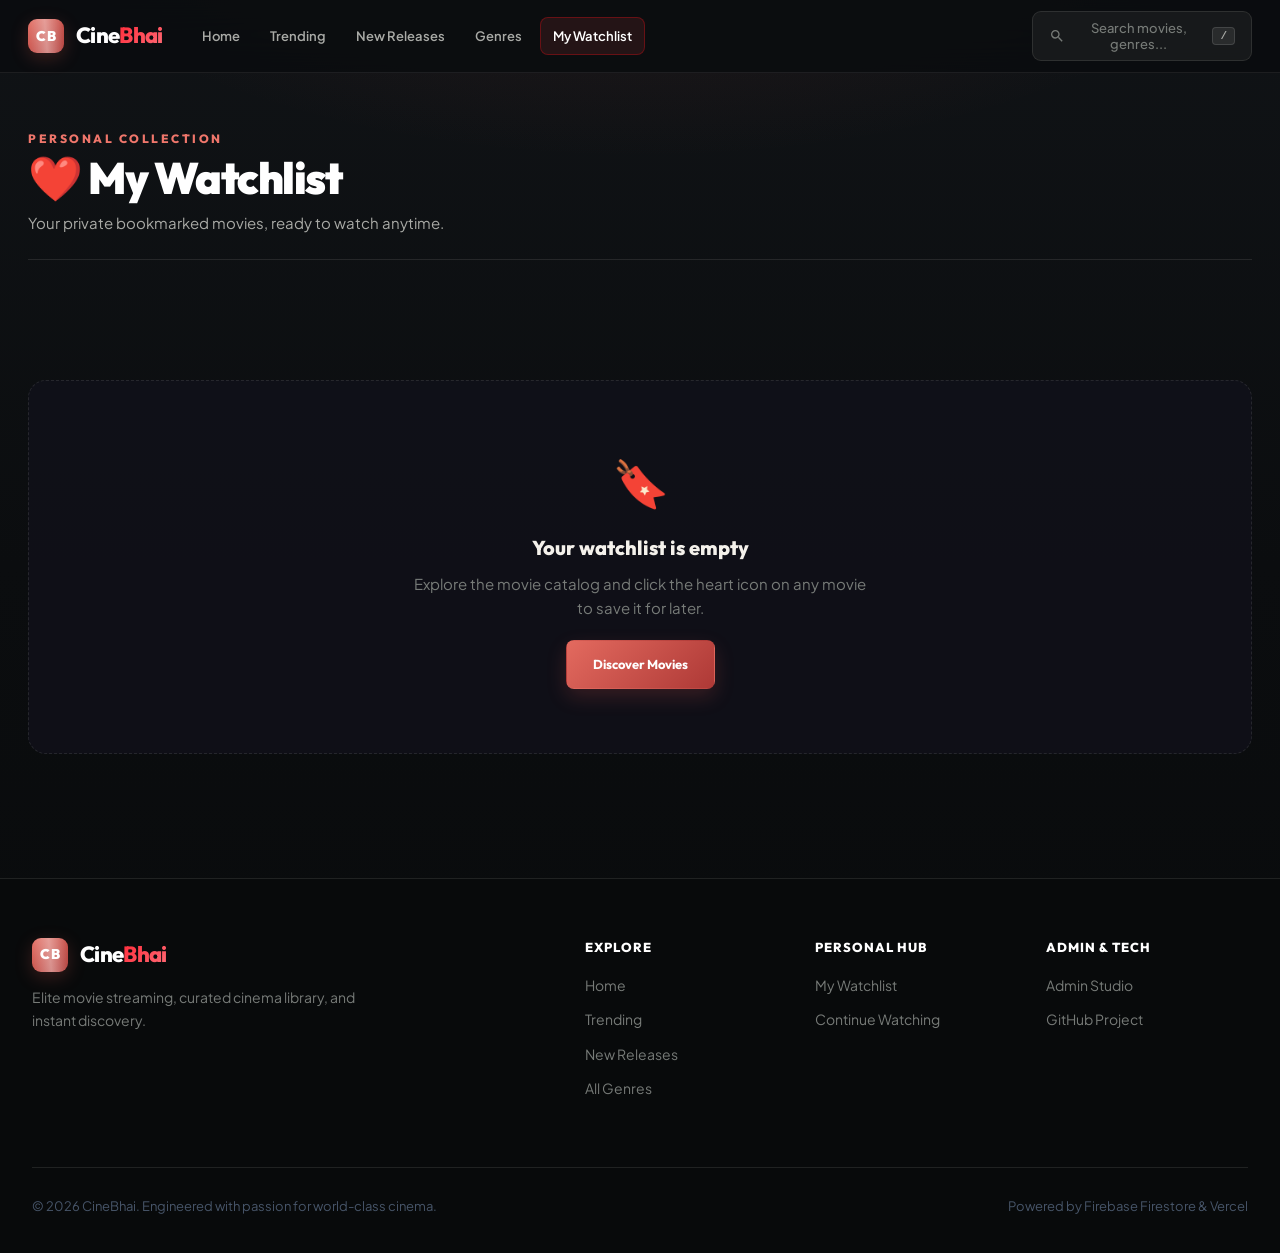
<file: watchlist.html>
<!doctype html>
<html lang="en">
<head>
  <meta charset="utf-8">
  <meta name="viewport" content="width=device-width, initial-scale=1">
  <title>My Watchlist — CineBhai</title>
  <meta name="description" content="Your personal saved movies on CineBhai.">
  <meta name="theme-color" content="#08080c">
  <link rel="stylesheet" href="styles.css">
</head>
<body>
  <header class="site-header"></header>

  <main class="page">
    <section class="page-intro">
      <div class="page-intro-header">
        <div>
          <p class="kicker">PERSONAL COLLECTION</p>
          <h1>❤️ My Watchlist</h1>
          <p class="muted">Your private bookmarked movies, ready to watch anytime.</p>
        </div>
        <div>
          <button class="button ghost danger" id="clearWatchlistBtn" style="display: none;">
            Clear Watchlist
          </button>
        </div>
      </div>
    </section>

    <section class="catalog-section">
      <div id="watchlistGrid" class="movie-grid"></div>
      
      <div id="watchlistEmpty" class="empty-state">
        <div class="empty-icon">🔖</div>
        <h3>Your watchlist is empty</h3>
        <p>Explore the movie catalog and click the heart icon on any movie to save it for later.</p>
        <a class="button primary" href="index.html">Discover Movies</a>
      </div>
    </section>
  </main>

  <footer class="site-footer"></footer>

  <script type="module" src="watchlist.js"></script>
</body>
</html>
</file>
<file: styles.css>
/* ==========================================================================
   CINEBHAI — GOATED CINEMA DESIGN SYSTEM 3.0
   Netflix × Apple TV+ Tier Aesthetics: Glassmorphism, Ambient Ambilight Glow,
   3D Tilt Cards, Raycast Search Modal, and Native Mobile App Bottom Bar.
   ========================================================================== */

@import url('https://fonts.googleapis.com/css2?family=Outfit:wght@300;400;500;600;700;800;900&family=Plus+Jakarta+Sans:wght@400;500;600;700&display=swap');

:root {
  /* Ultra-Deep OLED Palette */
  --bg-base: #050508;
  --bg-deep: #08080f;
  --bg-surface: rgba(18, 18, 28, 0.7);
  --bg-surface-elevated: rgba(26, 26, 40, 0.85);
  --bg-card: #0d0d15;
  --bg-card-hover: #141422;
  
  /* Electric Crimson & Ruby Gradients */
  --crimson: #e50914;
  --crimson-light: #ff2a38;
  --crimson-gradient: linear-gradient(135deg, #ff0f2b 0%, #b3000b 100%);
  --crimson-glow: rgba(229, 9, 20, 0.45);
  --crimson-glow-heavy: rgba(255, 15, 43, 0.65);
  --crimson-subtle: rgba(229, 9, 20, 0.12);

  /* Cinema Accents */
  --accent-gold: #fbbf24;
  --gold-glow: rgba(251, 191, 36, 0.35);
  --accent-emerald: #10b981;
  --accent-cyan: #06b6d4;
  --accent-purple: #8b5cf6;

  /* Typography Colors */
  --text-main: #f8fafc;
  --text-secondary: #94a3b8;
  --text-muted: #64748b;
  --text-dim: #475569;

  /* Glassmorphism & Borders */
  --border-glass: rgba(255, 255, 255, 0.08);
  --border-glass-hover: rgba(255, 255, 255, 0.22);
  --border-crimson: rgba(229, 9, 20, 0.35);
  --glass-blur: blur(24px);

  /* Radius & Curves */
  --radius-xs: 4px;
  --radius-sm: 8px;
  --radius-md: 14px;
  --radius-lg: 22px;
  --radius-xl: 32px;
  --radius-pill: 9999px;

  /* Premium Shadows */
  --shadow-sm: 0 4px 12px rgba(0, 0, 0, 0.5);
  --shadow-md: 0 12px 32px rgba(0, 0, 0, 0.7);
  --shadow-lg: 0 24px 60px rgba(0, 0, 0, 0.85);
  --shadow-glow: 0 0 40px var(--crimson-glow);

  /* Fonts */
  --font-display: 'Outfit', sans-serif;
  --font-sans: 'Plus Jakarta Sans', system-ui, sans-serif;
  
  --transition-fast: all 0.2s cubic-bezier(0.16, 1, 0.3, 1);
  --transition-smooth: all 0.35s cubic-bezier(0.16, 1, 0.3, 1);
  --transition-spring: all 0.5s cubic-bezier(0.34, 1.56, 0.64, 1);
}

/* Detail page information panels */
.detail-facts { display: grid; grid-template-columns: repeat(3, minmax(0, 1fr)); gap: 10px; margin: 28px 0 22px; }
.detail-fact { padding: 14px 16px; background: rgba(244, 241, 235, .045); border: 1px solid var(--border-glass); border-radius: 8px; }
.detail-fact span { display: block; color: var(--text-muted); font-size: 10px; font-weight: 700; letter-spacing: .12em; text-transform: uppercase; margin-bottom: 5px; }
.detail-fact strong { display: block; color: var(--text-main); font-size: 13px; font-weight: 600; }
.detail-cast { border-top: 1px solid var(--border-glass); padding-top: 18px; margin-top: 20px; }
.detail-cast h3 { color: var(--text-main); font-family: var(--font-display); font-size: 15px; margin-bottom: 6px; }
.detail-cast p { color: var(--text-secondary); font-size: 13px; line-height: 1.7; }
.detail-trailer { margin-top: 20px; }
  .detail-media-section { position: relative; z-index: 2; width: 100%; padding-top: 22px; }
  .detail-player-section { position: relative; z-index: 3; margin: 0 0 34px; }
  .detail-player-heading { display: flex; align-items: end; justify-content: space-between; gap: 16px; margin-bottom: 14px; border-left: 3px solid var(--crimson); padding-left: 14px; }
  .detail-player-heading h2, .detail-data-heading h2 { font-family: var(--font-display); font-size: 22px; }
  .detail-player-box { background: #050505; border: 1px solid var(--border-glass-hover); border-radius: var(--radius-md); overflow: hidden; aspect-ratio: 16 / 9; max-width: 820px; }
  .detail-player-box iframe, .detail-player-box video { width: 100%; height: 100%; border: 0; display: block; }
  .detail-data-section { position: relative; z-index: 2; padding: 18px 0 8px; }
  .detail-data-heading { border-left: 3px solid var(--crimson); padding-left: 14px; margin-bottom: 16px; }
  .detail-data-grid { display: grid; grid-template-columns: repeat(3, minmax(0, 1fr)); gap: 10px; }
  .detail-list-panel { border-top: 1px solid var(--border-glass); padding-top: 18px; margin-top: 20px; }
  .detail-list-panel h3 { font-family: var(--font-display); font-size: 16px; margin-bottom: 8px; }
  .detail-list-panel p { color: var(--text-secondary); line-height: 1.7; font-size: 13px; }
  .episode-list { display: grid; gap: 10px; }
  .episode-item { display: flex; gap: 14px; align-items: center; padding: 12px; border: 1px solid var(--border-glass); border-radius: 8px; background: rgba(244,241,235,.04); }
  .episode-item strong { color: var(--text-main); }
  @media (max-width: 720px) { .detail-data-grid { grid-template-columns: 1fr 1fr; } }
  @media (max-width: 480px) { .detail-data-grid { grid-template-columns: 1fr; } }

/* Detail page: player-first composition and predictable responsive flow */
.detail-container { align-items: start; }
.detail-poster-box { display: flex; flex-direction: column; gap: 16px; align-items: stretch; }
.detail-inline-player { order: -1; width: 100%; aspect-ratio: 16 / 9; overflow: hidden; border: 1px solid var(--border-glass-hover); border-radius: var(--radius-md); background: #000; }
.detail-inline-player iframe, .detail-inline-player video { display: block; width: 100%; height: 100%; border: 0; }
.detail-poster-box > img { width: 100%; display: block; border-radius: var(--radius-md); }
.detail-player-section { max-width: 1080px; }
.detail-data-grid { margin-bottom: 16px; }
.episode-item span { flex: 1; color: var(--text-secondary); }

/* The detail/admin experience is intentionally still: no distracting motion. */
*, *::before, *::after { animation: none !important; transition: none !important; scroll-behavior: auto !important; }

@media (max-width: 720px) {
  .detail-facts, .detail-data-grid { grid-template-columns: 1fr 1fr; }
  .episode-item { align-items: flex-start; flex-wrap: wrap; }
  .episode-item span { flex-basis: calc(100% - 120px); }
}
@media (max-width: 480px) {
  .detail-facts, .detail-data-grid { grid-template-columns: 1fr; }
  .detail-player-heading, .detail-section-heading { align-items: flex-start; flex-direction: column; }
}
.detail-section-heading { display: flex; align-items: end; justify-content: space-between; gap: 16px; margin-bottom: 18px; border-left: 3px solid var(--crimson); padding-left: 14px; }
.detail-section-heading h2 { font-family: var(--font-display); font-size: 22px; letter-spacing: -.4px; }
.screenshot-grid { display: grid; grid-template-columns: repeat(3, minmax(0, 1fr)); gap: 14px; }
.screenshot-grid figure { aspect-ratio: 16 / 9; overflow: hidden; border-radius: 8px; border: 1px solid var(--border-glass); background: var(--bg-card); }
.screenshot-grid img { width: 100%; height: 100%; display: block; object-fit: cover; }

/* Final layout guardrails: preserve hierarchy without motion or fragile offsets. */
.detail-container,
.detail-player-section,
.detail-data-section,
.detail-media-section,
#relatedSection {
  width: min(100% - 40px, 1180px);
  margin-left: auto;
  margin-right: auto;
}

.detail-container {
  display: grid;
  grid-template-columns: minmax(240px, 310px) minmax(0, 1fr);
  gap: clamp(24px, 4vw, 56px);
  padding-top: 42px;
  padding-bottom: 34px;
}

.detail-info { min-width: 0; }
.detail-title { max-width: 760px; text-wrap: balance; }
.detail-synopsis { max-width: 760px; }
.detail-player-box { width: 100%; }
.detail-player-section,
.detail-data-section,
.detail-media-section { margin-top: 28px; }

.detail-poster-box > img { aspect-ratio: 2 / 3; object-fit: cover; }
.detail-inline-player { order: -1; }

@media (max-width: 760px) {
  .detail-container { grid-template-columns: 1fr; padding-top: 24px; }
  .detail-poster-box { max-width: 360px; }
  .detail-facts, .detail-data-grid { grid-template-columns: repeat(2, minmax(0, 1fr)); }
}

@media (max-width: 520px) {
  .detail-container,
  .detail-player-section,
  .detail-data-section,
  .detail-media-section,
  #relatedSection { width: min(100% - 28px, 1180px); }
  .detail-facts, .detail-data-grid, .screenshot-grid { grid-template-columns: 1fr; }
  .detail-actions-row { flex-wrap: wrap; }
  .detail-actions-row .button { flex: 1 1 100%; justify-content: center; }
}

*, *::before, *::after {
  box-sizing: border-box;
  margin: 0;
  padding: 0;
}

html {
  scroll-behavior: smooth;
  color-scheme: dark;
}

body {
  background-color: var(--bg-base);
  background-image: 
    radial-gradient(ellipse 80% 50% at 50% -20%, rgba(229, 9, 20, 0.15) 0%, transparent 60%),
    radial-gradient(circle at 10% 40%, rgba(99, 102, 241, 0.05) 0%, transparent 40%),
    radial-gradient(circle at 90% 80%, rgba(236, 72, 153, 0.04) 0%, transparent 50%),
    linear-gradient(180deg, rgba(8, 8, 15, 0.9) 0%, var(--bg-base) 100%);
  background-attachment: fixed;
  color: var(--text-main);
  font-family: var(--font-sans);
  font-size: 15px;
  line-height: 1.6;
  min-height: 100vh;
  display: flex;
  flex-direction: column;
  overflow-x: hidden;
  -webkit-font-smoothing: antialiased;
}

/* Custom Cinema Scrollbar */
::-webkit-scrollbar {
  width: 8px;
  height: 8px;
}
::-webkit-scrollbar-track {
  background: var(--bg-base);
}
::-webkit-scrollbar-thumb {
  background: #1e1e2d;
  border-radius: var(--radius-pill);
}
::-webkit-scrollbar-thumb:hover {
  background: var(--crimson);
}

a {
  color: inherit;
  text-decoration: none;
  transition: var(--transition-fast);
}

button, input, select, textarea {
  font-family: inherit;
  font-size: inherit;
  color: inherit;
}

/* ==========================================================================
   Header & Glass Navbar
   ========================================================================== */

.site-header {
  position: sticky;
  top: 0;
  z-index: 1000;
  background: rgba(6, 6, 10, 0.75);
  backdrop-filter: var(--glass-blur);
  -webkit-backdrop-filter: var(--glass-blur);
  border-bottom: 1px solid var(--border-glass);
  transition: var(--transition-smooth);
}

.header-inner {
  max-width: 1440px;
  margin: 0 auto;
  padding: 0 32px;
  height: 76px;
  display: flex;
  align-items: center;
  gap: 36px;
}

/* Goated Brand Logo with Ruby Core */
.brand {
  display: flex;
  align-items: center;
  gap: 12px;
  font-family: var(--font-display);
  font-weight: 800;
  font-size: 24px;
  letter-spacing: -0.5px;
  white-space: nowrap;
  position: relative;
}

.brand-badge {
  background: var(--crimson-gradient);
  color: #fff;
  width: 40px;
  height: 38px;
  display: grid;
  place-items: center;
  border-radius: var(--radius-sm);
  font-size: 14px;
  font-weight: 900;
  letter-spacing: 0.5px;
  box-shadow: 0 4px 20px var(--crimson-glow-heavy);
  position: relative;
  overflow: hidden;
}

.brand-badge::after {
  content: '';
  position: absolute;
  top: -50%;
  left: -50%;
  width: 200%;
  height: 200%;
  background: linear-gradient(
    60deg,
    transparent 30%,
    rgba(255, 255, 255, 0.4) 50%,
    transparent 70%
  );
  transform: rotate(25deg);
  animation: shineLogo 4s infinite;
}

@keyframes shineLogo {
  0% { transform: translateX(-150%) rotate(25deg); }
  35%, 100% { transform: translateX(150%) rotate(25deg); }
}

.brand-text {
  color: #fff;
  text-shadow: 0 2px 10px rgba(0, 0, 0, 0.5);
}

.brand-accent {
  background: linear-gradient(135deg, #ff2a38 0%, #ff6b76 100%);
  -webkit-background-clip: text;
  -webkit-text-fill-color: transparent;
}

/* Nav Menu */
.nav-menu {
  display: flex;
  align-items: center;
  gap: 6px;
}

.nav-menu a {
  color: var(--text-secondary);
  font-size: 14px;
  font-weight: 600;
  padding: 8px 16px;
  border-radius: var(--radius-pill);
  transition: var(--transition-fast);
  display: flex;
  align-items: center;
  gap: 8px;
  position: relative;
}

.nav-menu a:hover {
  color: #fff;
  background: rgba(255, 255, 255, 0.06);
}

.nav-menu a.active {
  color: #fff;
  background: var(--crimson-subtle);
  border: 1px solid rgba(229, 9, 20, 0.35);
  box-shadow: 0 0 20px rgba(229, 9, 20, 0.2);
}

.watchlist-pill-count {
  background: var(--crimson);
  color: #fff;
  font-size: 11px;
  font-weight: 800;
  padding: 1px 7px;
  border-radius: var(--radius-pill);
  box-shadow: 0 2px 8px var(--crimson-glow);
}

/* Spotlight Header Search Pill */
.header-actions {
  margin-left: auto;
  display: flex;
  align-items: center;
  gap: 16px;
}

.header-search-trigger {
  display: flex;
  align-items: center;
  gap: 10px;
  background: rgba(255, 255, 255, 0.04);
  border: 1px solid var(--border-glass);
  padding: 8px 16px;
  border-radius: var(--radius-pill);
  color: var(--text-muted);
  cursor: pointer;
  transition: var(--transition-fast);
  width: 260px;
}

.header-search-trigger:hover {
  background: rgba(255, 255, 255, 0.08);
  border-color: var(--border-glass-hover);
  color: var(--text-main);
  box-shadow: 0 4px 20px rgba(0, 0, 0, 0.4);
}

.header-search-trigger svg {
  color: var(--text-muted);
  flex-shrink: 0;
}

.header-search-trigger span {
  font-size: 13px;
  font-weight: 500;
  flex: 1;
}

.kbd-shortcut {
  background: rgba(255, 255, 255, 0.08);
  border: 1px solid rgba(255, 255, 255, 0.12);
  color: var(--text-secondary);
  font-size: 11px;
  font-weight: 700;
  padding: 2px 7px;
  border-radius: 4px;
}

/* Mobile Hamburger */
.mobile-menu-btn {
  display: none;
  background: none;
  border: none;
  cursor: pointer;
  padding: 8px;
  flex-direction: column;
  gap: 5px;
}
.mobile-menu-btn span {
  display: block;
  width: 22px;
  height: 2px;
  background: #fff;
  border-radius: 2px;
  transition: var(--transition-fast);
}

/* ==========================================================================
   Page Containers
   ========================================================================== */

.page {
  flex: 1;
  max-width: 1440px;
  width: 100%;
  margin: 0 auto;
  padding: 0 32px 100px;
}

.page-intro {
  padding: 56px 0 28px;
}

.page-intro-header {
  display: flex;
  justify-content: space-between;
  align-items: flex-end;
  flex-wrap: wrap;
  gap: 20px;
  border-bottom: 1px solid var(--border-glass);
  padding-bottom: 24px;
}

.page-intro h1 {
  font-family: var(--font-display);
  font-size: 44px;
  font-weight: 900;
  letter-spacing: -1.5px;
  line-height: 1.1;
  margin: 6px 0 8px;
  color: #fff;
}

.kicker {
  font-family: var(--font-display);
  font-size: 12px;
  font-weight: 800;
  letter-spacing: 2.5px;
  color: var(--crimson-light);
  text-transform: uppercase;
}

.muted {
  color: var(--text-secondary);
  font-size: 15px;
}

/* ==========================================================================
   Goated Hero Spotlight Billboard
   ========================================================================== */

.hero-spotlight {
  position: relative;
  min-height: 540px;
  border-radius: var(--radius-lg);
  overflow: hidden;
  margin: 28px 0 52px;
  display: flex;
  align-items: flex-end;
  background-size: cover;
  background-position: center 20%;
  box-shadow: var(--shadow-lg);
  border: 1px solid var(--border-glass);
  transition: background-image 0.6s ease-in-out;
}

/* Multi-layer cinema vignette */
.hero-overlay {
  position: absolute;
  inset: 0;
  background: 
    linear-gradient(to top, var(--bg-base) 8%, rgba(5, 5, 8, 0.85) 45%, rgba(5, 5, 8, 0.25) 100%),
    linear-gradient(to right, var(--bg-base) 20%, rgba(5, 5, 8, 0.75) 60%, transparent 100%),
    radial-gradient(circle at 80% 30%, rgba(229, 9, 20, 0.2) 0%, transparent 50%);
}

.hero-content {
  position: relative;
  z-index: 2;
  max-width: 720px;
  padding: 56px 48px;
}

.hero-badge-wrap {
  display: flex;
  align-items: center;
  gap: 12px;
  margin-bottom: 16px;
  flex-wrap: wrap;
}

.hero-badge {
  background: var(--crimson-gradient);
  color: #fff;
  font-family: var(--font-display);
  font-size: 11px;
  font-weight: 800;
  letter-spacing: 1.5px;
  padding: 5px 12px;
  border-radius: var(--radius-sm);
  text-transform: uppercase;
  box-shadow: 0 4px 16px var(--crimson-glow-heavy);
}

.hero-quality-pill {
  background: rgba(255, 255, 255, 0.08);
  border: 1px solid rgba(255, 255, 255, 0.15);
  color: #fff;
  font-size: 11px;
  font-weight: 800;
  padding: 3px 8px;
  border-radius: 4px;
  letter-spacing: 0.5px;
}

.hero-rating {
  background: rgba(0, 0, 0, 0.6);
  border: 1px solid rgba(251, 191, 36, 0.4);
  color: var(--accent-gold);
  font-weight: 800;
  font-size: 13px;
  padding: 4px 10px;
  border-radius: var(--radius-sm);
  backdrop-filter: blur(8px);
  display: inline-flex;
  align-items: center;
  gap: 4px;
}

.hero-title {
  font-family: var(--font-display);
  font-size: 56px;
  font-weight: 900;
  letter-spacing: -2px;
  line-height: 1.05;
  margin-bottom: 14px;
  color: #fff;
  text-shadow: 0 4px 20px rgba(0,0,0,0.8);
}

.hero-meta {
  display: flex;
  align-items: center;
  gap: 12px;
  color: var(--text-secondary);
  font-size: 15px;
  font-weight: 500;
  margin-bottom: 18px;
}

.hero-synopsis {
  color: #cbd5e1;
  font-size: 16px;
  line-height: 1.7;
  margin-bottom: 28px;
  display: -webkit-box;
  -webkit-line-clamp: 3;
  -webkit-box-orient: vertical;
  overflow: hidden;
  text-shadow: 0 2px 8px rgba(0,0,0,0.6);
}

.hero-actions {
  display: flex;
  align-items: center;
  gap: 16px;
  flex-wrap: wrap;
}

/* ==========================================================================
   Goated Buttons with Neon Pulse
   ========================================================================== */

.button {
  display: inline-flex;
  align-items: center;
  justify-content: center;
  gap: 10px;
  padding: 13px 26px;
  border-radius: var(--radius-sm);
  font-family: var(--font-display);
  font-weight: 700;
  font-size: 15px;
  cursor: pointer;
  transition: var(--transition-smooth);
  border: 1px solid transparent;
  white-space: nowrap;
  position: relative;
  overflow: hidden;
}

.button.primary {
  background: var(--crimson-gradient);
  color: #fff;
  box-shadow: 0 8px 24px var(--crimson-glow);
}

.button.primary:hover {
  transform: translateY(-3px) scale(1.02);
  box-shadow: 0 14px 34px var(--crimson-glow-heavy);
}

.button.primary:active {
  transform: translateY(0);
}

.button.secondary {
  background: rgba(255, 255, 255, 0.08);
  color: #fff;
  border: 1px solid var(--border-glass-hover);
  backdrop-filter: blur(12px);
}

.button.secondary:hover {
  background: rgba(255, 255, 255, 0.16);
  border-color: rgba(255, 255, 255, 0.35);
  transform: translateY(-2px);
}

.button.ghost {
  background: transparent;
  color: var(--text-secondary);
  border: 1px solid var(--border-glass);
}

.button.ghost:hover {
  color: #fff;
  border-color: var(--text-secondary);
}

.button.danger {
  background: rgba(239, 68, 68, 0.15);
  color: #ef4444;
  border-color: rgba(239, 68, 68, 0.3);
}

.button.danger:hover {
  background: #ef4444;
  color: #fff;
}

/* ==========================================================================
   Movie Cards with 3D Tilt & Glassmorphic Badges
   ========================================================================== */

.catalog-section {
  margin-top: 56px;
}

.section-head {
  display: flex;
  align-items: center;
  justify-content: space-between;
  margin-bottom: 24px;
  border-left: 4px solid var(--crimson);
  padding-left: 16px;
}

.section-head h2 {
  font-family: var(--font-display);
  font-size: 24px;
  font-weight: 800;
  letter-spacing: -0.5px;
  color: #fff;
}

.section-link {
  color: var(--text-muted);
  font-size: 14px;
  font-weight: 600;
  display: flex;
  align-items: center;
  gap: 6px;
  transition: var(--transition-fast);
}

.section-link:hover {
  color: var(--crimson-light);
  transform: translateX(3px);
}

/* Responsive Grid */
.movie-grid {
  display: grid;
  grid-template-columns: repeat(auto-fill, minmax(210px, 1fr));
  gap: 24px;
}

/* The Goated Movie Card */
.movie-card {
  position: relative;
  border-radius: var(--radius-md);
  background: var(--bg-card);
  border: 1px solid var(--border-glass);
  overflow: hidden;
  transition: var(--transition-smooth);
  display: flex;
  flex-direction: column;
  transform-style: preserve-3d;
}

.movie-card:hover {
  transform: translateY(-8px) scale(1.02);
  border-color: var(--border-glass-hover);
  box-shadow: 0 20px 40px rgba(0, 0, 0, 0.8), 0 0 25px rgba(229, 9, 20, 0.2);
  background: var(--bg-card-hover);
}

.poster-container {
  position: relative;
  aspect-ratio: 2 / 3;
  overflow: hidden;
  background: #11111a;
}

.poster-wrapper {
  width: 100%;
  height: 100%;
  position: relative;
}

.poster-wrapper img {
  width: 100%;
  height: 100%;
  object-fit: cover;
  transition: transform 0.5s cubic-bezier(0.16, 1, 0.3, 1);
}

.movie-card:hover .poster-wrapper img {
  transform: scale(1.08);
}

/* Hover Quick Overlay with Glowing Play */
.poster-overlay {
  position: absolute;
  inset: 0;
  background: linear-gradient(to top, rgba(0, 0, 0, 0.8) 0%, rgba(0, 0, 0, 0.2) 60%, transparent 100%);
  display: flex;
  align-items: center;
  justify-content: center;
  opacity: 0;
  transition: var(--transition-smooth);
}

.movie-card:hover .poster-overlay {
  opacity: 1;
}

.play-btn-circle {
  width: 56px;
  height: 56px;
  background: var(--crimson-gradient);
  color: #fff;
  border-radius: 50%;
  display: grid;
  place-items: center;
  box-shadow: 0 8px 24px var(--crimson-glow-heavy);
  transform: scale(0.7);
  transition: var(--transition-spring);
}

.movie-card:hover .play-btn-circle {
  transform: scale(1);
}

/* Badges */
.badge {
  position: absolute;
  top: 12px;
  left: 12px;
  font-family: var(--font-display);
  font-size: 10px;
  font-weight: 800;
  letter-spacing: 1px;
  padding: 4px 9px;
  border-radius: var(--radius-xs);
  text-transform: uppercase;
  z-index: 3;
  box-shadow: 0 4px 12px rgba(0, 0, 0, 0.7);
}

.badge-trending {
  background: var(--crimson-gradient);
  color: #fff;
  box-shadow: 0 4px 16px var(--crimson-glow);
}

.badge-rating {
  position: absolute;
  bottom: 12px;
  left: 12px;
  font-size: 11px;
  font-weight: 800;
  padding: 4px 8px;
  border-radius: var(--radius-xs);
  z-index: 3;
  backdrop-filter: blur(12px);
  display: flex;
  align-items: center;
  gap: 3px;
  box-shadow: 0 4px 12px rgba(0, 0, 0, 0.6);
}

.rating-high {
  background: rgba(16, 185, 129, 0.88);
  color: #fff;
}
.rating-mid {
  background: rgba(245, 158, 11, 0.88);
  color: #fff;
}
.rating-low {
  background: rgba(71, 85, 105, 0.88);
  color: #fff;
}

/* Card Watchlist Toggle Button */
.btn-watchlist-toggle {
  position: absolute;
  top: 12px;
  right: 12px;
  width: 34px;
  height: 34px;
  border-radius: 50%;
  background: rgba(15, 15, 24, 0.8);
  border: 1px solid var(--border-glass-hover);
  color: #fff;
  display: grid;
  place-items: center;
  cursor: pointer;
  z-index: 4;
  backdrop-filter: blur(10px);
  transition: var(--transition-fast);
}

.btn-watchlist-toggle:hover {
  background: var(--crimson);
  border-color: var(--crimson);
  transform: scale(1.15);
  box-shadow: 0 4px 14px var(--crimson-glow);
}

.btn-watchlist-toggle.in-watchlist {
  background: var(--crimson);
  border-color: var(--crimson);
  color: #fff;
}

/* Card Info */
.card-info {
  padding: 16px;
  flex: 1;
  display: flex;
  flex-direction: column;
}

.card-title {
  font-family: var(--font-display);
  font-size: 16px;
  font-weight: 700;
  line-height: 1.35;
  margin-bottom: 8px;
  white-space: nowrap;
  overflow: hidden;
  text-overflow: ellipsis;
}

.card-title a:hover {
  color: var(--crimson-light);
}

.card-metadata {
  display: flex;
  align-items: center;
  gap: 8px;
  color: var(--text-muted);
  font-size: 13px;
  font-weight: 500;
  margin-top: auto;
}

.meta-dot {
  opacity: 0.4;
}

/* ==========================================================================
   Filter & Genre Chips
   ========================================================================== */

.filter-bar {
  display: flex;
  align-items: center;
  gap: 12px;
  flex-wrap: wrap;
  margin-bottom: 28px;
}

.filter-select {
  background: var(--bg-surface);
  border: 1px solid var(--border-glass);
  color: var(--text-main);
  padding: 10px 16px;
  border-radius: var(--radius-sm);
  outline: none;
  font-size: 14px;
  font-weight: 500;
  cursor: pointer;
  transition: var(--transition-fast);
}

.filter-select:focus {
  border-color: var(--crimson);
  box-shadow: 0 0 0 3px var(--crimson-glow);
}

.genre-grid {
  display: grid;
  grid-template-columns: repeat(auto-fill, minmax(240px, 1fr));
  gap: 18px;
}

.genre-card {
  background: linear-gradient(135deg, rgba(20, 20, 32, 0.8), rgba(12, 12, 20, 0.95));
  border: 1px solid var(--border-glass);
  padding: 26px 24px;
  border-radius: var(--radius-md);
  display: flex;
  justify-content: space-between;
  align-items: center;
  font-family: var(--font-display);
  font-weight: 800;
  font-size: 18px;
  color: #fff;
  transition: var(--transition-smooth);
}

.genre-card:hover {
  border-color: var(--crimson);
  transform: translateY(-4px);
  box-shadow: 0 12px 30px rgba(0, 0, 0, 0.6), 0 0 20px rgba(229, 9, 20, 0.15);
}

.genre-arrow {
  color: var(--crimson-light);
  transition: transform 0.2s ease;
}

.genre-card:hover .genre-arrow {
  transform: translateX(6px);
}

/* ==========================================================================
   Movie Details Page
   ========================================================================== */

.detail-hero {
  position: relative;
  min-height: 580px;
  display: flex;
  align-items: center;
  padding: 48px 0;
  border-bottom: 1px solid var(--border-glass);
}

.detail-backdrop {
  position: absolute;
  inset: 0;
  background-size: cover;
  background-position: center 25%;
  opacity: 0.16;
  filter: blur(34px);
  transform: scale(1.1);
}

.detail-container {
  position: relative;
  z-index: 2;
  display: grid;
  grid-template-columns: 340px 1fr;
  gap: 56px;
  align-items: flex-start;
  width: 100%;
}

.detail-poster-box {
  border-radius: var(--radius-md);
  overflow: hidden;
  box-shadow: var(--shadow-lg), 0 0 35px rgba(229, 9, 20, 0.2);
  border: 1px solid var(--border-glass-hover);
  aspect-ratio: 2 / 3;
  background: var(--bg-surface);
}

.detail-poster-box img {
  width: 100%;
  height: 100%;
  object-fit: cover;
}

.detail-info {
  display: flex;
  flex-direction: column;
}

.detail-title {
  font-family: var(--font-display);
  font-size: 50px;
  font-weight: 900;
  letter-spacing: -1.5px;
  line-height: 1.08;
  margin-bottom: 18px;
  color: #fff;
}

.detail-chips {
  display: flex;
  align-items: center;
  gap: 12px;
  flex-wrap: wrap;
  margin-bottom: 24px;
}

.detail-chip {
  background: rgba(255, 255, 255, 0.05);
  border: 1px solid var(--border-glass);
  padding: 6px 14px;
  border-radius: var(--radius-pill);
  font-size: 14px;
  font-weight: 600;
  color: var(--text-secondary);
}

.detail-synopsis-head {
  font-family: var(--font-display);
  font-size: 18px;
  font-weight: 800;
  margin-bottom: 10px;
  color: #fff;
}

.detail-synopsis {
  color: #cbd5e1;
  font-size: 17px;
  line-height: 1.8;
  margin-bottom: 36px;
  max-width: 820px;
}

.detail-actions-row {
  display: flex;
  align-items: center;
  gap: 18px;
  flex-wrap: wrap;
}

/* ==========================================================================
   Watch Page with Ambilight (Ambient Video Glow)
   ========================================================================== */

.watch-layout {
  padding-top: 24px;
}

.theater-bar {
  display: flex;
  align-items: center;
  justify-content: space-between;
  margin-bottom: 18px;
  flex-wrap: wrap;
  gap: 14px;
}

/* Ambilight Stage Container */
.player-ambilight-wrapper {
  position: relative;
  width: 100%;
  margin-bottom: 28px;
}

/* Ambient glow projection behind player */
.ambilight-glow {
  position: absolute;
  inset: -20px;
  background: radial-gradient(circle at center, rgba(229, 9, 20, 0.45) 0%, rgba(99, 102, 241, 0.3) 40%, transparent 75%);
  filter: blur(50px);
  opacity: 0.85;
  border-radius: var(--radius-xl);
  pointer-events: none;
  z-index: 1;
  transition: opacity 0.5s ease;
}

.cinema-player-box {
  position: relative;
  z-index: 2;
  background: #000;
  border-radius: var(--radius-md);
  overflow: hidden;
  box-shadow: 0 20px 60px rgba(0, 0, 0, 0.95);
  border: 1px solid var(--border-glass-hover);
  aspect-ratio: 16 / 9;
  width: 100%;
}

.cinema-player-box iframe,
.cinema-video-element {
  width: 100%;
  height: 100%;
  border: none;
  display: block;
}

.watch-meta-box {
  padding-bottom: 36px;
  border-bottom: 1px solid var(--border-glass);
  display: flex;
  justify-content: space-between;
  align-items: flex-start;
  flex-wrap: wrap;
  gap: 24px;
}

.watch-title-group h1 {
  font-family: var(--font-display);
  font-size: 36px;
  font-weight: 800;
  margin-bottom: 8px;
}

/* Cinema Dimmer */
body.lights-off {
  background: #020204;
}
body.lights-off .site-header,
body.lights-off .site-footer,
body.lights-off .watch-meta-box,
body.lights-off .catalog-section {
  opacity: 0.08;
  transition: opacity 0.5s ease;
}
body.lights-off .site-header:hover,
body.lights-off .watch-meta-box:hover {
  opacity: 1;
}

body.theater-mode .player-ambilight-wrapper {
  max-width: 100%;
}
body.theater-mode .cinema-player-box {
  border-radius: 0;
}

/* ==========================================================================
   Spotlight Search Modal (Raycast / macOS Style)
   ========================================================================== */

.search-modal-backdrop {
  position: fixed;
  inset: 0;
  z-index: 9999;
  background: rgba(0, 0, 0, 0.85);
  backdrop-filter: blur(16px);
  -webkit-backdrop-filter: blur(16px);
  display: flex;
  align-items: flex-start;
  justify-content: center;
  padding-top: 12vh;
  opacity: 0;
  pointer-events: none;
  transition: opacity 0.25s ease;
}

.search-modal-backdrop.open {
  opacity: 1;
  pointer-events: auto;
}

.search-modal-panel {
  width: 100%;
  max-width: 640px;
  background: #0f0f18;
  border: 1px solid var(--border-glass-hover);
  border-radius: var(--radius-lg);
  box-shadow: 0 25px 70px rgba(0, 0, 0, 0.9), 0 0 40px rgba(229, 9, 20, 0.25);
  overflow: hidden;
  transform: translateY(-20px) scale(0.97);
  transition: transform 0.25s cubic-bezier(0.16, 1, 0.3, 1);
}

.search-modal-backdrop.open .search-modal-panel {
  transform: translateY(0) scale(1);
}

.search-modal-input-wrap {
  display: flex;
  align-items: center;
  gap: 14px;
  padding: 18px 24px;
  border-bottom: 1px solid var(--border-glass);
}

.search-modal-input-wrap svg {
  color: var(--crimson-light);
  flex-shrink: 0;
}

.search-modal-input {
  background: transparent;
  border: none;
  outline: none;
  color: #fff;
  font-size: 18px;
  font-weight: 500;
  width: 100%;
}

.search-modal-input::placeholder {
  color: var(--text-dim);
}

.search-modal-results {
  max-height: 420px;
  overflow-y: auto;
  padding: 12px;
}

.search-result-item {
  display: flex;
  align-items: center;
  gap: 14px;
  padding: 12px 14px;
  border-radius: var(--radius-sm);
  transition: var(--transition-fast);
  color: #fff;
}

.search-result-item:hover, .search-result-item.selected {
  background: rgba(229, 9, 20, 0.15);
}

.search-result-thumb {
  width: 44px;
  height: 60px;
  object-fit: cover;
  border-radius: var(--radius-xs);
  background: #181824;
}

.search-result-info {
  flex: 1;
}

.search-result-title {
  font-weight: 700;
  font-size: 15px;
  margin-bottom: 2px;
}

.search-result-meta {
  color: var(--text-muted);
  font-size: 13px;
}

.search-modal-footer {
  padding: 12px 24px;
  border-top: 1px solid var(--border-glass);
  display: flex;
  justify-content: space-between;
  align-items: center;
  font-size: 12px;
  color: var(--text-dim);
}

/* ==========================================================================
   Mobile Bottom Navigation Bar (Native App Feel)
   ========================================================================== */

.mobile-bottom-bar {
  display: none;
  position: fixed;
  bottom: 0;
  left: 0;
  right: 0;
  height: 66px;
  background: rgba(8, 8, 14, 0.95);
  backdrop-filter: var(--glass-blur);
  -webkit-backdrop-filter: var(--glass-blur);
  border-top: 1px solid var(--border-glass);
  z-index: 1000;
  justify-content: space-around;
  align-items: center;
  padding: 0 12px;
}

.mobile-bar-link {
  display: flex;
  flex-direction: column;
  align-items: center;
  gap: 4px;
  color: var(--text-muted);
  font-size: 11px;
  font-weight: 600;
  padding: 6px 12px;
  transition: var(--transition-fast);
}

.mobile-bar-link.active, .mobile-bar-link:hover {
  color: var(--crimson-light);
}

.mobile-bar-link svg {
  width: 22px;
  height: 22px;
}

/* ==========================================================================
   Admin Studio Pro
   ========================================================================== */

.admin-body {
  background: #06060a;
}

.admin-shell {
  max-width: 1360px;
  margin: 0 auto;
  padding: 40px 32px 100px;
}

.admin-card {
  background: var(--bg-surface-elevated);
  border: 1px solid var(--border-glass);
  border-radius: var(--radius-md);
  padding: 32px;
  box-shadow: var(--shadow-md);
  margin-bottom: 36px;
  backdrop-filter: blur(16px);
}

.admin-stats-grid {
  display: grid;
  grid-template-columns: repeat(auto-fit, minmax(220px, 1fr));
  gap: 20px;
  margin: 32px 0;
}

.stat-card {
  background: linear-gradient(135deg, rgba(22, 22, 34, 0.8), rgba(12, 12, 20, 0.95));
  border: 1px solid var(--border-glass);
  border-radius: var(--radius-md);
  padding: 24px;
  box-shadow: var(--shadow-sm);
}

.stat-card .stat-label {
  font-size: 12px;
  font-weight: 700;
  color: var(--text-muted);
  text-transform: uppercase;
  letter-spacing: 1px;
}

.stat-card .stat-value {
  font-family: var(--font-display);
  font-size: 36px;
  font-weight: 900;
  color: #fff;
  margin-top: 6px;
}

.admin-preview-split {
  display: grid;
  grid-template-columns: 2fr 1fr;
  gap: 32px;
}

.admin-form-grid {
  display: grid;
  grid-template-columns: repeat(2, 1fr);
  gap: 20px;
}

.form-group {
  display: flex;
  flex-direction: column;
  gap: 8px;
}

.form-group.col-span-2 {
  grid-column: span 2;
}

.form-group label {
  font-size: 13px;
  font-weight: 700;
  color: var(--text-secondary);
}

.form-group input,
.form-group select,
.form-group textarea {
  background: rgba(0, 0, 0, 0.4);
  border: 1px solid var(--border-glass);
  color: #fff;
  padding: 12px 16px;
  border-radius: var(--radius-sm);
  outline: none;
  font-size: 14px;
  transition: var(--transition-fast);
}

.form-group input:focus,
.form-group textarea:focus {
  border-color: var(--crimson);
  box-shadow: 0 0 0 3px var(--crimson-glow);
}

.checkbox-group {
  display: flex;
  gap: 24px;
  padding: 14px 18px;
  background: rgba(0, 0, 0, 0.3);
  border: 1px solid var(--border-glass);
  border-radius: var(--radius-sm);
}

.checkbox-label {
  display: flex;
  align-items: center;
  gap: 8px;
  font-size: 14px;
  font-weight: 600;
  cursor: pointer;
}

.checkbox-label input {
  accent-color: var(--crimson);
  width: 18px;
  height: 18px;
}

.live-preview-box {
  background: rgba(0, 0, 0, 0.35);
  border: 1px solid var(--border-glass);
  border-radius: var(--radius-md);
  padding: 24px;
  display: flex;
  flex-direction: column;
  align-items: center;
  justify-content: center;
}

.preview-poster-img {
  width: 100%;
  max-width: 240px;
  aspect-ratio: 2 / 3;
  object-fit: cover;
  border-radius: var(--radius-sm);
  box-shadow: var(--shadow-md);
}

/* Database Table */
.table-responsive {
  width: 100%;
  overflow-x: auto;
  border: 1px solid var(--border-glass);
  border-radius: var(--radius-md);
  background: var(--bg-surface-elevated);
}

.admin-table {
  width: 100%;
  border-collapse: collapse;
  text-align: left;
}

.admin-table th {
  background: rgba(14, 14, 22, 0.9);
  padding: 16px 20px;
  font-size: 12px;
  font-weight: 800;
  text-transform: uppercase;
  color: var(--text-muted);
  border-bottom: 1px solid var(--border-glass);
}

.admin-table td {
  padding: 16px 20px;
  border-bottom: 1px solid var(--border-glass);
  font-size: 14px;
}

.admin-table tr:hover {
  background: rgba(255, 255, 255, 0.03);
}

.table-movie-cell {
  display: flex;
  align-items: center;
  gap: 14px;
}

.table-thumb {
  width: 44px;
  height: 60px;
  object-fit: cover;
  border-radius: var(--radius-xs);
  background: #141420;
}

/* ==========================================================================
   Skeleton Shimmer Loaders
   ========================================================================== */

.skeleton-card {
  border-radius: var(--radius-md);
  background: var(--bg-card);
  border: 1px solid var(--border-glass);
  overflow: hidden;
}

.skeleton-poster {
  aspect-ratio: 2 / 3;
  width: 100%;
}

.skeleton-info {
  padding: 16px;
  display: flex;
  flex-direction: column;
  gap: 10px;
}

.skeleton-line {
  height: 14px;
  border-radius: var(--radius-xs);
}

.skeleton-shimmer {
  background: linear-gradient(90deg, #12121e 25%, #202032 50%, #12121e 75%);
  background-size: 200% 100%;
  animation: shimmer 1.5s infinite;
}

@keyframes shimmer {
  0% { background-position: -200% 0; }
  100% { background-position: 200% 0; }
}

/* ==========================================================================
   Toast Notifications
   ========================================================================== */

.toast-container {
  position: fixed;
  bottom: 28px;
  right: 28px;
  z-index: 10000;
  display: flex;
  flex-direction: column;
  gap: 10px;
  pointer-events: none;
}

.toast {
  pointer-events: auto;
  display: flex;
  align-items: center;
  gap: 12px;
  padding: 14px 22px;
  border-radius: var(--radius-md);
  background: rgba(18, 18, 28, 0.95);
  border: 1px solid var(--border-glass-hover);
  color: #fff;
  font-size: 14px;
  font-weight: 600;
  box-shadow: 0 12px 36px rgba(0, 0, 0, 0.8);
  backdrop-filter: blur(16px);
  transform: translateY(20px);
  opacity: 0;
  transition: all 0.3s cubic-bezier(0.16, 1, 0.3, 1);
}

.toast.visible {
  transform: translateY(0);
  opacity: 1;
}

.toast-success .toast-icon { color: var(--accent-emerald); font-weight: 900; }
.toast-error .toast-icon { color: var(--crimson-light); font-weight: 900; }
.toast-info .toast-icon { color: var(--accent-cyan); font-weight: 900; }

/* Empty States */
.empty-state {
  text-align: center;
  padding: 64px 24px;
  background: var(--bg-surface);
  border: 1px dashed var(--border-glass);
  border-radius: var(--radius-lg);
  margin: 24px 0;
}
.empty-icon {
  font-size: 46px;
  margin-bottom: 14px;
}
.empty-state h3 {
  font-family: var(--font-display);
  font-size: 20px;
  font-weight: 800;
  margin-bottom: 8px;
}
.empty-state p {
  color: var(--text-muted);
  max-width: 460px;
  margin: 0 auto 20px;
}

.hidden {
  display: none !important;
}

/* ==========================================================================
   Footer
   ========================================================================== */

.site-footer {
  border-top: 1px solid var(--border-glass);
  background: #040407;
  margin-top: auto;
  padding: 70px 32px 36px;
}

.footer-inner {
  max-width: 1440px;
  margin: 0 auto;
  display: grid;
  grid-template-columns: 1.5fr 2fr;
  gap: 56px;
}

.footer-tagline {
  color: var(--text-muted);
  font-size: 14px;
  margin-top: 14px;
  max-width: 340px;
}

.footer-links {
  display: grid;
  grid-template-columns: repeat(3, 1fr);
  gap: 28px;
}

.footer-col h4 {
  font-family: var(--font-display);
  font-size: 13px;
  font-weight: 800;
  color: #fff;
  text-transform: uppercase;
  letter-spacing: 1px;
  margin-bottom: 16px;
}

.footer-col a {
  display: block;
  color: var(--text-muted);
  font-size: 14px;
  margin-bottom: 12px;
}

.footer-col a:hover {
  color: var(--crimson-light);
}

.footer-bottom {
  max-width: 1440px;
  margin: 56px auto 0;
  padding-top: 28px;
  border-top: 1px solid var(--border-glass);
  display: flex;
  justify-content: space-between;
  align-items: center;
  color: var(--text-dim);
  font-size: 13px;
}

/* ==========================================================================
   Responsive Adaptations
   ========================================================================== */

@media (max-width: 1024px) {
  .detail-container {
    grid-template-columns: 280px 1fr;
    gap: 40px;
  }
  .admin-preview-split {
    grid-template-columns: 1fr;
  }
}

@media (max-width: 768px) {
  .header-actions {
    display: none;
  }
  .mobile-menu-btn {
    display: flex;
  }
  .mobile-bottom-bar {
    display: flex;
  }
  .nav-menu {
    position: fixed;
    top: 76px;
    left: 0;
    right: 0;
    background: rgba(6, 6, 10, 0.98);
    backdrop-filter: var(--glass-blur);
    flex-direction: column;
    padding: 24px;
    border-bottom: 1px solid var(--border-glass);
    display: none;
  }
  .nav-menu.open {
    display: flex;
  }
  .nav-menu a {
    width: 100%;
    padding: 14px 18px;
    font-size: 16px;
  }
  .hero-spotlight {
    min-height: 420px;
  }
  .hero-content {
    padding: 28px 24px;
  }
  .hero-title {
    font-size: 36px;
  }
  .detail-container {
    grid-template-columns: 1fr;
  }
  .detail-poster-box {
    max-width: 280px;
    margin: 0 auto;
  }
  .footer-inner {
    grid-template-columns: 1fr;
    gap: 36px;
  }
  .footer-links {
    grid-template-columns: repeat(2, 1fr);
  }
  .footer-bottom {
    flex-direction: column;
    gap: 14px;
    text-align: center;
    padding-bottom: 40px; /* offset for bottom bar */
  }
  .admin-form-grid {
    grid-template-columns: 1fr;
  }
  .form-group.col-span-2 {
    grid-column: span 1;
  }
}

@media (max-width: 540px) {
  .movie-grid {
    grid-template-columns: repeat(2, 1fr);
    gap: 14px;
  }
  .hero-title {
    font-size: 28px;
  }
  .detail-title {
    font-size: 32px;
  }
  .card-info {
    padding: 12px;
  }
  .card-title {
    font-size: 14px;
  }
}

/* Editorial cinema refresh: quieter surfaces, stronger hierarchy, lighter motion. */
:root {
  --bg-base: #0b0d0f;
  --bg-deep: #101316;
  --bg-card: #15191c;
  --bg-card-hover: #1b2024;
  --text-main: #f4f1eb;
  --text-secondary: #a9aaa6;
  --text-muted: #777b78;
  --crimson: #d9574f;
  --crimson-light: #ef766b;
  --crimson-gradient: linear-gradient(135deg, #e36a5f 0%, #ae3936 100%);
  --crimson-subtle: rgba(217, 87, 79, 0.12);
  --border-glass: rgba(244, 241, 235, 0.1);
  --border-glass-hover: rgba(244, 241, 235, 0.22);
  --radius-md: 12px;
  --radius-lg: 18px;
  --shadow-md: 0 16px 36px rgba(0, 0, 0, 0.28);
}

html { scroll-behavior: smooth; }
body {
  background: var(--bg-base);
  background-image: radial-gradient(ellipse 80% 38% at 50% -12%, rgba(217, 87, 79, 0.13), transparent 65%), linear-gradient(180deg, #101316 0%, #0b0d0f 45%, #080a0b 100%);
}
.site-header {
  background: rgba(11, 13, 15, 0.9);
  border-bottom-color: rgba(244, 241, 235, 0.08);
  backdrop-filter: blur(18px);
}
.header-inner { max-width: 1320px; height: 72px; padding-inline: 28px; gap: 28px; }
.brand { font-size: 22px; letter-spacing: -0.7px; }
.brand-badge { width: 36px; height: 34px; border-radius: 9px; box-shadow: 0 5px 18px rgba(217, 87, 79, 0.24); }
.brand-text { text-shadow: none; }
.nav-menu a { font-size: 13px; border-radius: 8px; padding: 8px 12px; }
.nav-menu a.active { box-shadow: none; }
.header-search-trigger { width: 220px; background: rgba(244, 241, 235, 0.055); border-radius: 9px; }
.page { max-width: 1320px; padding-inline: 28px; }
.hero-spotlight {
  min-height: 520px;
  margin: 28px 0 64px;
  border-radius: 18px;
  box-shadow: 0 26px 70px rgba(0, 0, 0, 0.36);
}
.hero-overlay { background: linear-gradient(90deg, rgba(8, 10, 11, 0.98) 0%, rgba(8, 10, 11, 0.72) 46%, rgba(8, 10, 11, 0.12) 100%), linear-gradient(0deg, rgba(8, 10, 11, 0.88), transparent 65%); }
.hero-content { max-width: 650px; padding: 52px; }
.hero-badge { background: var(--crimson-gradient); border-radius: 5px; letter-spacing: 1.2px; }
.hero-title { font-size: clamp(42px, 5vw, 68px); letter-spacing: -2.8px; line-height: .98; text-shadow: none; }
.hero-synopsis { color: #c3c5c0; max-width: 560px; font-size: 15px; }
.button { border-radius: 8px; font-size: 13px; font-weight: 700; }
.button.primary { box-shadow: 0 8px 20px rgba(217, 87, 79, 0.2); }
.catalog-section { margin-top: 68px; }
.section-head { margin-bottom: 20px; }
.section-head h2 { font-family: var(--font-display); font-size: 22px; letter-spacing: -0.5px; }
.section-link { color: #c5c7c2; font-size: 12px; }
.movie-grid { grid-template-columns: repeat(auto-fill, minmax(176px, 1fr)); gap: 18px; }
.movie-card { border-radius: 12px; border-color: rgba(244, 241, 235, 0.08); box-shadow: 0 8px 22px rgba(0,0,0,.14); }
.movie-card:hover { transform: translateY(-4px); box-shadow: 0 16px 30px rgba(0, 0, 0, 0.3); }
.poster-wrapper img { transition: transform .28s ease; }
.movie-card:hover .poster-wrapper img { transform: scale(1.035); }
.poster-overlay { background: linear-gradient(0deg, rgba(8, 10, 11, .8), transparent 68%); }
.play-btn-circle { width: 48px; height: 48px; background: var(--crimson-gradient); box-shadow: 0 8px 22px rgba(217, 87, 79, .28); }
.card-info { padding: 14px 14px 16px; }
.card-title { font-size: 14px; letter-spacing: -.2px; }
.card-metadata { color: var(--text-muted); font-size: 11px; }
.genre-card { min-height: 112px; border-radius: 12px; background: linear-gradient(135deg, #1b2024, #121619); border-color: rgba(244, 241, 235, .08); }
.genre-card:hover { transform: translateY(-3px); border-color: rgba(217, 87, 79, .45); }
.site-footer { background: #080a0b; padding-top: 58px; }
.brand-badge::after { animation: none; }
@media (prefers-reduced-motion: reduce) { *, *::before, *::after { animation-duration: .01ms !important; transition-duration: .01ms !important; scroll-behavior: auto !important; } }

/* CineBhai is intentionally static: no motion, hover transforms, or animated loading effects. */
*, *::before, *::after { animation: none !important; transition: none !important; scroll-behavior: auto !important; }
.movie-card:hover, .genre-card:hover, .button:hover, .btn-watchlist-toggle:hover, .movie-card:hover .poster-wrapper img, .genre-card:hover .genre-arrow { transform: none !important; }
.poster-overlay { opacity: 1; }
.play-btn-circle { transform: none !important; }
@media (max-width: 760px) {
  .detail-facts { grid-template-columns: repeat(2, minmax(0, 1fr)); }
  .screenshot-grid { grid-template-columns: 1fr; }
  .detail-section-heading { display: block; }
  .detail-section-heading h2 { margin-top: 5px; }
}
@media (max-width: 760px) {
  .header-inner, .page { padding-inline: 18px; }
  .hero-spotlight { min-height: 460px; margin-top: 18px; }
  .hero-content { padding: 30px 24px; }
  .movie-grid { grid-template-columns: repeat(2, minmax(0, 1fr)); gap: 14px; }
}
</file>
